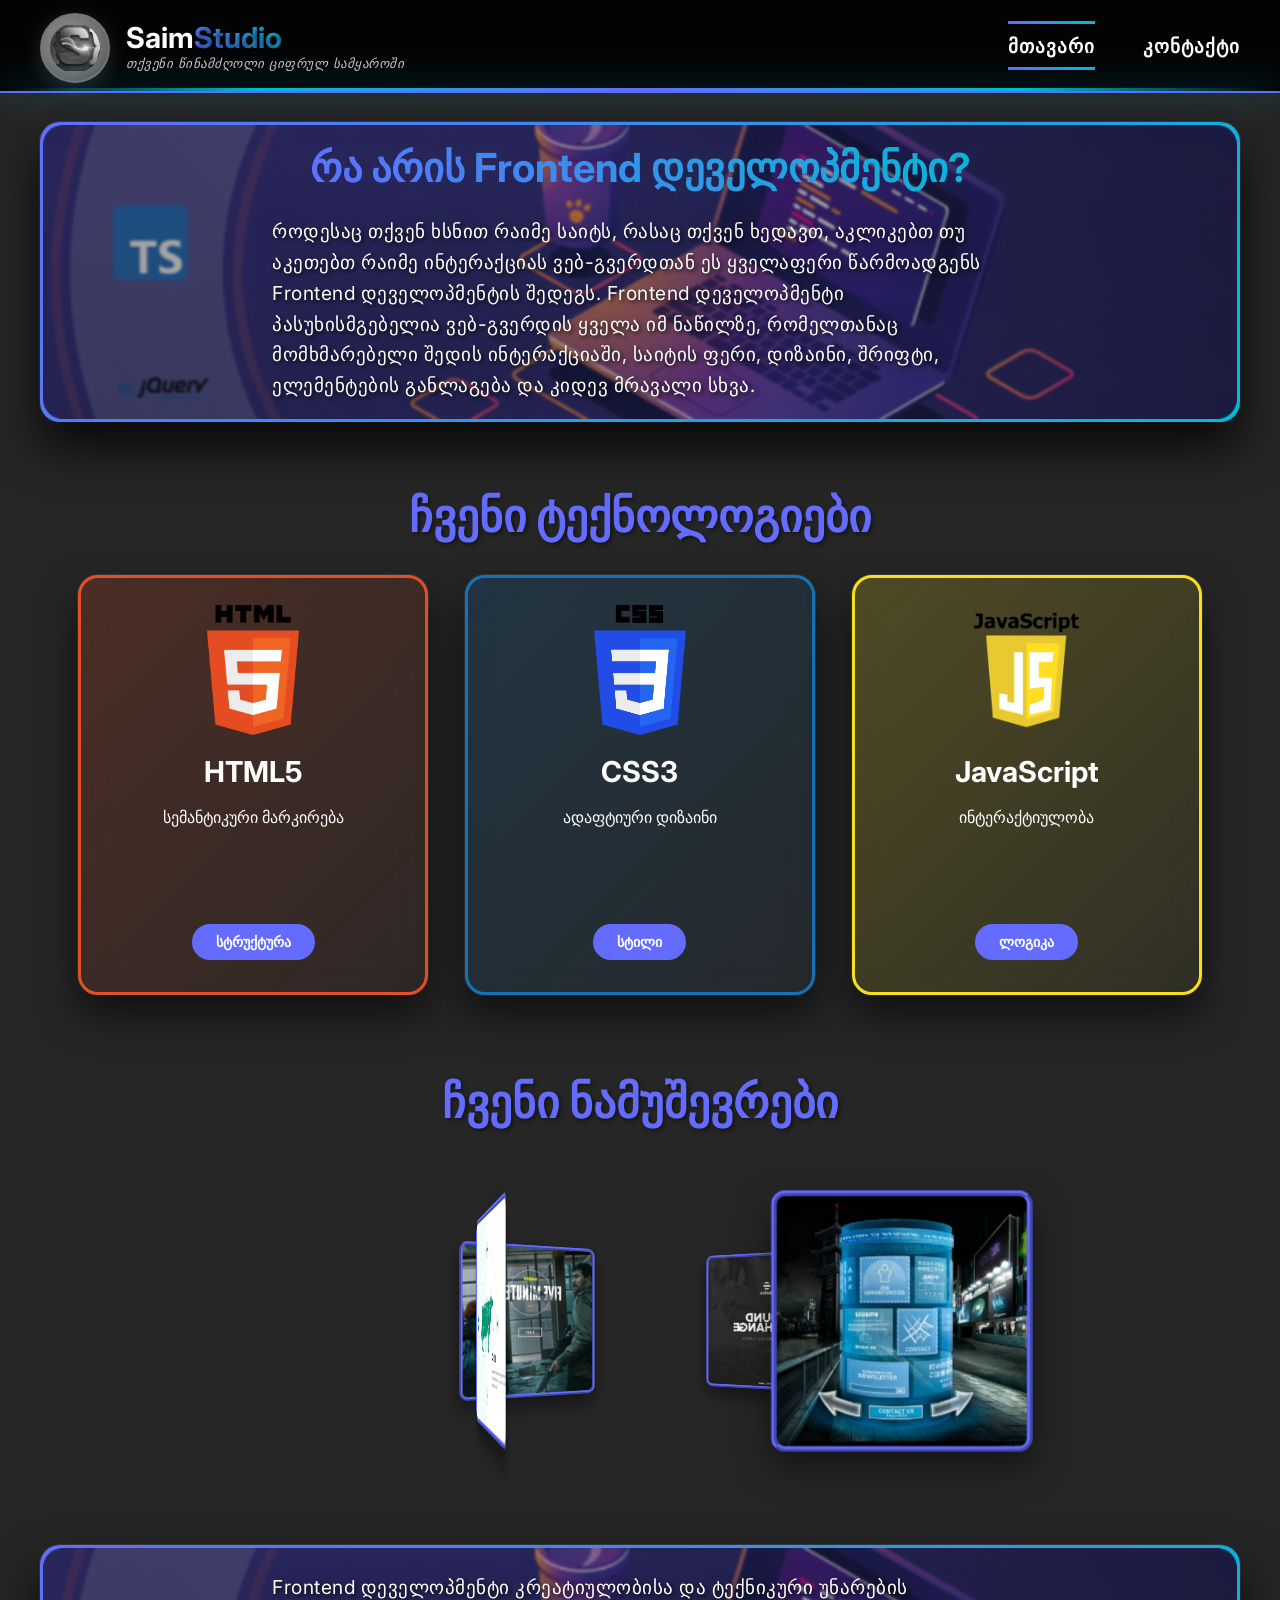
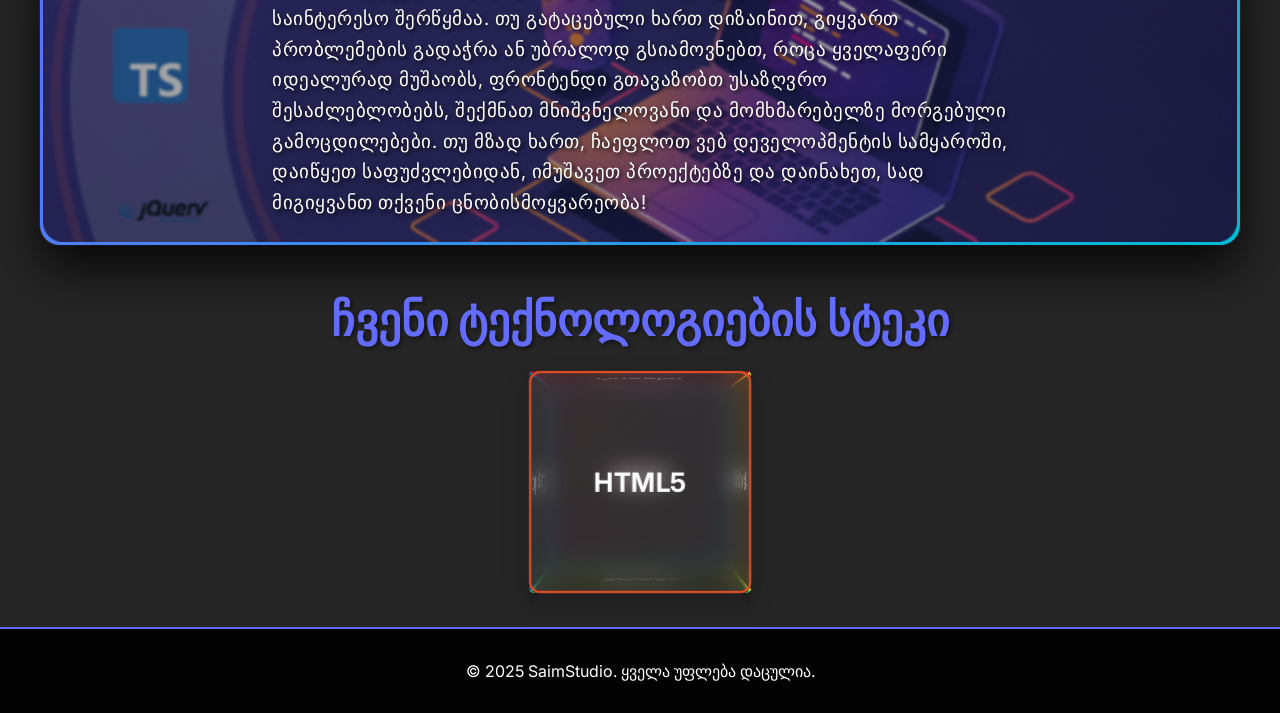
<file: index.html>
<!DOCTYPE html>
<html lang="en">
<head>
    <meta charset="UTF-8">
    <meta name="viewport" content="width=device-width, initial-scale=1.0">
    <title>SaimStudio</title>
    <!-- Google Fonts - რადგან სტანდარტული შრიფტები მოსაწყენი იყო -->
    <link rel="preconnect" href="https://fonts.googleapis.com">
    <link rel="preconnect" href="https://fonts.gstatic.com" crossorigin>
    <link href="https://fonts.googleapis.com/css2?family=Inter:wght@300;400;500;600;700&display=swap" rel="stylesheet">
    <link rel="stylesheet" href="style.css">
</head>
<body>
    <!-- ვიდეო ფონი - CSS-ით ვცადე მაგრამ video უკეთესი გამოვიდა -->
    <video class="video-background" autoplay muted loop>
        <source src="img/background.mp4" type="video/mp4">
        თქვენი ბრაუზერი არ უჭერს მხარს ვიდეოს
    </video>

    <!-- თავი - ლოგოს გასწორება -->
    <header>
        <div class="header-content">
            <div class="logo-section">
                <div class="logo-mask">
                    <img src="img/logo.png" alt="SaimStudio Logo" class="logo-img">
                </div>
                <div class="title-container">
                    <h1 class="studio-title">Saim<span>Studio</span></h1>
                    <h3 class="studio-subtitle">თქვენი წინამძღოლი ციფრულ სამყაროში</h3>
                </div>
            </div>
            
            <!-- ნავიგაცია - მარტივი ამოხსნა მაგრამ მუშაობს -->
            <nav class="main-nav">
                <a href="index.html" class="nav-link active">მთავარი</a>
                <a href="contact.html" class="nav-link">კონტაქტი</a>
            </nav>
        </div>
        
        <!-- სინათლის ზოლი - დინამიკისთვის დავამატეთ -->
        <div class="light-trail"></div>
    </header>

    <main>
        <!-- 1. რა არის Frontend დეველოპმენტი - პირველი ბლოკი -->
        <section class="slideshow">
            <div class="slide active">
                <div class="slide-overlay"></div>
                <div class="slide-content">
                    <h2>რა არის Frontend დეველოპმენტი?</h2>
                    <p>როდესაც თქვენ ხსნით რაიმე საიტს, რასაც თქვენ ხედავთ, აკლიკებთ თუ აკეთებთ რაიმე ინტერაქციას ვებ-გვერდთან ეს ყველაფერი წარმოადგენს Frontend დეველოპმენტის შედეგს.
Frontend დეველოპმენტი პასუხისმგებელია ვებ-გვერდის ყველა იმ ნაწილზე, რომელთანაც მომხმარებელი შედის ინტერაქციაში, საიტის ფერი, დიზაინი, შრიფტი, ელემენტების განლაგება და კიდევ მრავალი სხვა.</p>
                </div>
            </div>
        </section>

        <!-- 2. ჩვენი ტექნოლოგიები - ბარათები flip ეფექტით -->
        <section class="tech-section">
            <h2 class="section-title">ჩვენი ტექნოლოგიები</h2>
            <div class="tech-grid">
                <!-- HTML5 ბარათი -->
                <div class="double-sided-card">
                    <div class="card-inner">
                        <div class="card-front html-front">
                            <div class="card-content">
                                <div class="tech-icon">
                                    <img src="img/html.png" alt="HTML5" class="tech-img">
                                </div>
                                <h3>HTML5</h3>
                                <p>სემანტიკური მარკირება</p>
                                <div class="card-badge">სტრუქტურა</div>
                            </div>
                        </div>
                        <div class="card-back html-back">
                            <div class="card-content">
                                <h3>HTML5</h3>
                                <p>თანამედროვე სემანტიკური ტეგები უკეთესი ხელმისაწვდომობისა და SEO-სთვის</p>
                                <div class="features">
                                    <span>სემანტიკა</span>
                                    <span>ხელმისაწვდომობა</span>
                                    <span>SEO</span>
                                </div>
                            </div>
                        </div>
                    </div>
                </div>
                
                <!-- CSS3 ბარათი -->
                <div class="double-sided-card">
                    <div class="card-inner">
                        <div class="card-front css-front">
                            <div class="card-content">
                                <div class="tech-icon">
                                    <img src="img/css.png" alt="CSS3" class="tech-img">
                                </div>
                                <h3>CSS3</h3>
                                <p>ადაფტიური დიზაინი</p>
                                <div class="card-badge">სტილი</div>
                            </div>
                        </div>
                        <div class="card-back css-back">
                            <div class="card-content">
                                <h3>CSS3</h3>
                                <p>Flexbox, Grid და თანამედროვე ანიმაცია განსაცვიფრებელი UX-ისთვის</p>
                                <div class="features">
                                    <span>Flexbox</span>
                                    <span>Grid</span>
                                    <span>ანიმაცია</span>
                                </div>
                            </div>
                        </div>
                    </div>
                </div>
                
                <!-- JavaScript ბარათი -->
                <div class="double-sided-card">
                    <div class="card-inner">
                        <div class="card-front js-front">
                            <div class="card-content">
                                <div class="tech-icon">
                                    <img src="img/java.png" alt="JavaScript" class="tech-img">
                                </div>
                                <h3>JavaScript</h3>
                                <p>ინტერაქტიულობა</p>
                                <div class="card-badge">ლოგიკა</div>
                            </div>
                        </div>
                        <div class="card-back js-back">
                            <div class="card-content">
                                <h3>JavaScript</h3>
                                <p>დინამიური ქცევა და თანამედროვე ფრეიმვორკები</p>
                                <div class="features">
                                    <span>ES6+</span>
                                    <span>ფრეიმვორკები</span>
                                    <span>API</span>
                                </div>
                            </div>
                        </div>
                    </div>
                </div>
            </div>
        </section>

        <!-- 3. ჩვენი ნამუშევრები - წრიული კარუსელი -->
        <section class="circular-carousel-section" id="carousel-section">
            <h2 class="section-title">ჩვენი ნამუშევრები</h2>
            <div class="circular-carousel">
                <div class="carousel-container">
                    <span><img src="img/namushevari1.png" alt="ნამუშევარი 1"></span>
                    <span><img src="img/namushevari2.png" alt="ნამუშევარი 2"></span>
                    <span><img src="img/namushevari3.png" alt="ნამუშევარი 3"></span>
                    <span><img src="img/namushevari4.png" alt="ნამუშევარი 4"></span>
                    <span><img src="img/namushevari5.png" alt="ნამუშევარი 5"></span>
                </div>
            </div>
        </section>

        <!-- 4. დამატებითი ტექსტი - აქაც იგივე გაფორმება როგორც ზემოთ -->
        <section class="additional-section">
            <div class="additional-slide">
                <div class="slide-overlay"></div>
                <div class="additional-content">
                    <p>Frontend დეველოპმენტი კრეატიულობისა და ტექნიკური უნარების საინტერესო შერწყმაა. თუ გატაცებული ხართ დიზაინით, გიყვართ პრობლემების გადაჭრა ან უბრალოდ გსიამოვნებთ, როცა ყველაფერი იდეალურად მუშაობს, ფრონტენდი გთავაზობთ უსაზღვრო შესაძლებლობებს, შექმნათ მნიშვნელოვანი და მომხმარებელზე მორგებული გამოცდილებები. თუ მზად ხართ, ჩაეფლოთ ვებ დეველოპმენტის სამყაროში, დაიწყეთ საფუძვლებიდან, იმუშავეთ პროექტებზე და დაინახეთ, სად მიგიყვანთ თქვენი ცნობისმოყვარეობა!</p>
                </div>
            </div>
        </section>

        <!-- 5. ტექნოლოგიების სტეკი - 3D კუბი -->
        <section class="cube-section">
            <h2 class="section-title">ჩვენი ტექნოლოგიების სტეკი</h2>
            <div class="container">
                <div class="box-card">
                    <div class="face front">HTML5</div>
                    <div class="face back">CSS3</div>
                    <div class="face right">JavaScript</div>
                    <div class="face left">TypeScript</div>
                    <div class="face top">Angular</div>
                    <div class="face bottom">შრომა</div>
                </div>
            </div>
        </section>
    </main>

    <footer id="footer">
        <div class="footer-content">
            <p>&copy; 2025 SaimStudio. ყველა უფლება დაცულია.</p>
        </div>
    </footer>
</body>
</html>
</file>
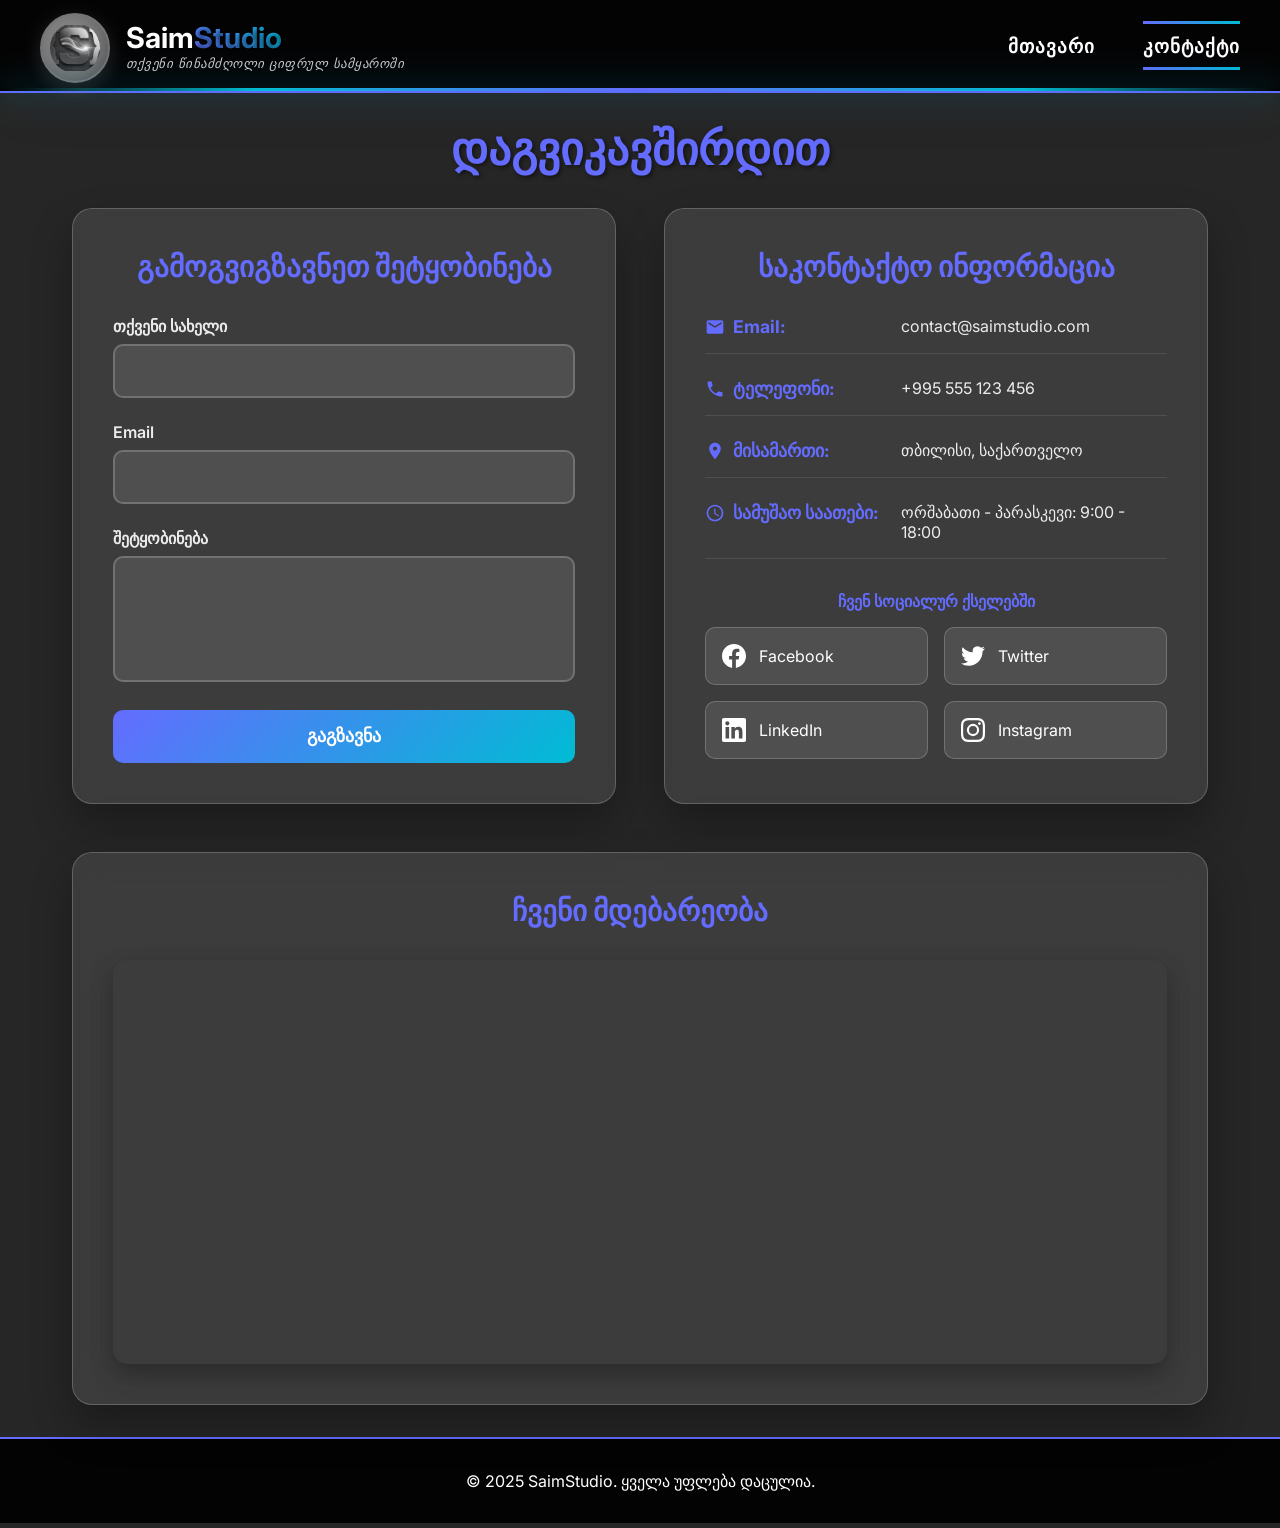
<file: contact.html>
<!DOCTYPE html>
<html lang="en">
<head>
    <meta charset="UTF-8">
    <meta name="viewport" content="width=device-width, initial-scale=1.0">
    <title>SaimStudio | კონტაქტი</title>
    <!-- Google Fonts - საიტისთვის თანამედროვე შრიფტი -->
    <link rel="preconnect" href="https://fonts.googleapis.com">
    <link rel="preconnect" href="https://fonts.gstatic.com" crossorigin>
    <link href="https://fonts.googleapis.com/css2?family=Inter:wght@300;400;500;600;700&display=swap" rel="stylesheet">
    <link rel="stylesheet" href="style.css">
</head>
<body>
    <!-- ვიდეო ფონი - იგივე რაც მთავარ გვერდზე -->
    <video class="video-background" autoplay muted loop>
        <source src="img/background.mp4" type="video/mp4">
        თქვენი ბრაუზერი არ უჭერს მხარს ვიდეოს
    </video>

    <!-- თავი - აქტიური ლინკი კონტაქტზე -->
    <header>
        <div class="header-content">
            <div class="logo-section">
                <div class="logo-mask">
                    <img src="img/logo.png" alt="SaimStudio Logo" class="logo-img">
                </div>
                <div class="title-container">
                    <h1 class="studio-title">Saim<span>Studio</span></h1>
                    <h3 class="studio-subtitle">თქვენი წინამძღოლი ციფრულ სამყაროში</h3>
                </div>
            </div>
            
            <!-- ნავიგაცია - მარტივი მენიუ -->
            <nav class="main-nav">
                <a href="index.html" class="nav-link">მთავარი</a>
                <a href="contact.html" class="nav-link active">კონტაქტი</a>
            </nav>
        </div>
        
        <!-- სინათლის ზოლი - დეკორაციისთვის -->
        <div class="light-trail"></div>
    </header>

    <main>
        <section class="contact-section">
            <h2 class="section-title">დაგვიკავშირდით</h2>
            
            <div class="contact-grid">
                <!-- საკონტაქტო ფორმა -->
                <div class="contact-form">
                    <h3>გამოგვიგზავნეთ შეტყობინება</h3>
                    <form id="contactForm">
                        <div class="form-group">
                            <label for="name">თქვენი სახელი</label>
                            <input type="text" id="name" name="name" required>
                        </div>
                        <div class="form-group">
                            <label for="email">Email</label>
                            <input type="email" id="email" name="email" required>
                        </div>
                        <div class="form-group">
                            <label for="message">შეტყობინება</label>
                            <textarea id="message" name="message" rows="5" required style="resize: none;"></textarea>
                        </div>
                        <button type="submit" class="submit-btn">გაგზავნა</button>
                    </form>
                </div>
                
                <!-- საკონტაქტო ინფორმაცია -->
                <div class="contact-info">
                    <h3>საკონტაქტო ინფორმაცია</h3>
                    
                    <!-- SVGRepo-დან აღებული აიქონები -->
                    <div class="info-item">
                        <strong>
                            <svg class="contact-icon" viewBox="0 0 24 24" fill="currentColor">
                                <path d="M20 4H4c-1.1 0-1.99.9-1.99 2L2 18c0 1.1.9 2 2 2h16c1.1 0 2-.9 2-2V6c0-1.1-.9-2-2-2zm0 4l-8 5-8-5V6l8 5 8-5v2z"/>
                            </svg>
                            Email:
                        </strong>
                        <p>contact@saimstudio.com</p>
                    </div>
                    
                    <div class="info-item">
                        <strong>
                            <svg class="contact-icon" viewBox="0 0 24 24" fill="currentColor">
                                <path d="M6.62 10.79c1.44 2.83 3.76 5.14 6.59 6.59l2.2-2.2c.27-.27.67-.36 1.02-.24 1.12.37 2.33.57 3.57.57.55 0 1 .45 1 1V20c0 .55-.45 1-1 1-9.39 0-17-7.61-17-17 0-.55.45-1 1-1h3.5c.55 0 1 .45 1 1 0 1.25.2 2.45.57 3.57.11.35.03.74-.25 1.02l-2.2 2.2z"/>
                            </svg>
                            ტელეფონი:
                        </strong>
                        <p>+995 555 123 456</p>
                    </div>
                    
                    <div class="info-item">
                        <strong>
                            <svg class="contact-icon" viewBox="0 0 24 24" fill="currentColor">
                                <path d="M12 2C8.13 2 5 5.13 5 9c0 5.25 7 13 7 13s7-7.75 7-13c0-3.87-3.13-7-7-7zm0 9.5c-1.38 0-2.5-1.12-2.5-2.5s1.12-2.5 2.5-2.5 2.5 1.12 2.5 2.5-1.12 2.5-2.5 2.5z"/>
                            </svg>
                            მისამართი:
                        </strong>
                        <p>თბილისი, საქართველო</p>
                    </div>
                    
                    <div class="info-item">
                        <strong>
                            <svg class="contact-icon" viewBox="0 0 24 24" fill="currentColor">
                                <path d="M11.99 2C6.47 2 2 6.48 2 12s4.47 10 9.99 10C17.52 22 22 17.52 22 12S17.52 2 11.99 2zM12 20c-4.42 0-8-3.58-8-8s3.58-8 8-8 8 3.58 8 8-3.58 8-8 8zm.5-13H11v6l5.25 3.15.75-1.23-4.5-2.67z"/>
                            </svg>
                            სამუშაო საათები:
                        </strong>
                        <p>ორშაბათი - პარასკევი: 9:00 - 18:00</p>
                    </div>
                    
                    <!-- სოციალური ქსელები -->
                    <div class="social-links">
                        <h4>ჩვენ სოციალურ ქსელებში</h4>
                        <div class="social-icons">
                            <a href="#" class="social-icon">
                                <svg width="24" height="24" viewBox="0 0 24 24" fill="currentColor">
                                    <path d="M24 12.073c0-6.627-5.373-12-12-12s-12 5.373-12 12c0 5.99 4.388 10.954 10.125 11.854v-8.385H7.078v-3.47h3.047V9.43c0-3.007 1.792-4.669 4.533-4.669 1.312 0 2.686.235 2.686.235v2.953H15.83c-1.491 0-1.956.925-1.956 1.874v2.25h3.328l-.532 3.47h-2.796v8.385C19.612 23.027 24 18.062 24 12.073z"/>
                                </svg>
                                Facebook
                            </a>
                            <a href="#" class="social-icon">
                                <svg width="24" height="24" viewBox="0 0 24 24" fill="currentColor">
                                    <path d="M23.953 4.57a10 10 0 01-2.825.775 4.958 4.958 0 002.163-2.723 10.016 10.016 0 01-3.127 1.195 4.92 4.92 0 00-8.384 4.482C7.69 8.095 4.067 6.13 1.64 3.162a4.822 4.822 0 00-.666 2.475c0 1.71.87 3.213 2.188 4.096a4.904 4.904 0 01-2.228-.616v.06a4.923 4.923 0 003.946 4.827 4.996 4.996 0 01-2.212.085 4.937 4.937 0 004.604 3.417 9.867 9.867 0 01-6.102 2.105c-.39 0-.779-.023-1.17-.067a13.995 13.995 0 007.557 2.209c9.053 0 13.998-7.496 13.998-13.985 0-.21 0-.42-.015-.63A9.935 9.935 0 0024 4.59z"/>
                                </svg>
                                Twitter
                            </a>
                            <a href="#" class="social-icon">
                                <svg width="24" height="24" viewBox="0 0 24 24" fill="currentColor">
                                    <path d="M20.447 20.452h-3.554v-5.569c0-1.328-.027-3.037-1.852-3.037-1.853 0-2.136 1.445-2.136 2.939v5.667H9.351V9h3.414v1.561h.046c.477-.9 1.637-1.85 3.37-1.85 3.601 0 4.267 2.37 4.267 5.455v6.286zM5.337 7.433c-1.144 0-2.063-.926-2.063-2.065 0-1.138.92-2.063 2.063-2.063 1.14 0 2.064.925 2.064 2.063 0 1.139-.925 2.065-2.064 2.065zm1.782 13.019H3.555V9h3.564v11.452zM22.225 0H1.771C.792 0 0 .774 0 1.729v20.542C0 23.227.792 24 1.771 24h20.451C23.2 24 24 23.227 24 22.271V1.729C24 .774 23.2 0 22.222 0h.003z"/>
                                </svg>
                                LinkedIn
                            </a>
                            <a href="#" class="social-icon">
                                <svg width="24" height="24" viewBox="0 0 24 24" fill="currentColor">
                                    <path d="M12 2.163c3.204 0 3.584.012 4.85.07 3.252.148 4.771 1.691 4.919 4.919.058 1.265.069 1.645.069 4.849 0 3.205-.012 3.584-.069 4.849-.149 3.225-1.664 4.771-4.919 4.919-1.266.058-1.644.07-4.85.07-3.204 0-3.584-.012-4.849-.07-3.26-.149-4.771-1.699-4.919-4.92-.058-1.265-.07-1.644-.07-4.849 0-3.204.013-3.583.07-4.849.149-3.227 1.664-4.771 4.919-4.919 1.266-.057 1.645-.069 4.849-.069zM12 0C8.741 0 8.333.014 7.053.072 2.695.272.273 2.69.073 7.052.014 8.333 0 8.741 0 12c0 3.259.014 3.668.072 4.948.2 4.358 2.618 6.78 6.98 6.98C8.333 23.986 8.741 24 12 24c3.259 0 3.668-.014 4.948-.072 4.354-.2 6.782-2.618 6.979-6.98.059-1.28.073-1.689.073-4.948 0-3.259-.014-3.667-.072-4.947-.196-4.354-2.617-6.78-6.979-6.98C15.668.014 15.259 0 12 0zm0 5.838a6.162 6.162 0 100 12.324 6.162 6.162 0 000-12.324zM12 16a4 4 0 110-8 4 4 0 010 8zm6.406-11.845a1.44 1.44 0 100 2.881 1.44 1.44 0 000-2.881z"/>
                                </svg>
                                Instagram
                            </a>
                        </div>
                    </div>
                </div>
            </div>

            <!-- რუკა -->
            <div class="map-section">
                <h3>ჩვენი მდებარეობა</h3>
                <div class="map-container">
                    <iframe 
                        src="https://www.google.com/maps/embed?pb=!1m18!1m12!1m3!1d23827.36695325939!2d44.7790474!3d41.7151378!2m3!1f0!2f0!3f0!3m2!1i1024!2i768!4f13.1!3m3!1m2!1s0x40440cd7e64f626b%3A0x61d084ede2576ea3!2sTbilisi%2C%20Georgia!5e0!3m2!1sen!2s!4v1700000000000!5m2!1sen!2s" 
                        width="100%" 
                        height="400" 
                        style="border:0;" 
                        allowfullscreen="" 
                        loading="lazy" 
                        referrerpolicy="no-referrer-when-downgrade">
                    </iframe>
                </div>
            </div>
        </section>
    </main>

    <footer>
        <div class="footer-content">
            <p>&copy; 2025 SaimStudio. ყველა უფლება დაცულია.</p>
        </div>
    </footer>
</body>
</html>
</file>
<file: style.css>
* {
    margin: 0;
    padding: 0;
    box-sizing: border-box;
}

body {
    font-family: 'Inter', 'Arial', sans-serif;
    background: #262626;
    color: #ffffff;
    min-height: 100vh;
    display: flex;
    flex-direction: column;
    scroll-behavior: smooth;
    position: relative;
}

.video-background {
    position: fixed;
    top: 0;
    left: 0;
    width: 100%;
    height: 100%;
    object-fit: cover;
    z-index: -1;
    opacity: 0.5;
}

header {
    background: rgba(0, 0, 0, 0.9);
    padding: 0.5rem 2rem;
    backdrop-filter: blur(10px);
    border-bottom: 2px solid #646cff;
    position: fixed;
    top: 0;
    left: 0;
    width: 100%;
    z-index: 1000;
}

.header-content {
    display: flex;
    justify-content: space-between;
    align-items: center;
    max-width: 1200px;
    margin: 0 auto;
}

.logo-section {
    display: flex;
    align-items: center;
    gap: 1rem;
    padding-top: 5px;
}

.title-container {
    display: flex;
    flex-direction: column;
    gap: 0.2rem;
}

.logo-mask {
    width: 70px;
    height: 70px;
    border-radius: 50%;
    display: flex;
    align-items: center;
    justify-content: center;
    filter: grayscale(100%);
    transition: all 0.5s ease;
    background: radial-gradient(circle at center, rgba(255,255,255,0.3) 0%, rgba(255,255,255,0) 70%),
                linear-gradient(135deg, #667eea 0%, #764ba2 100%);
    border: 2px solid #646cff;
    overflow: hidden;
    box-shadow: 0 6px 20px rgba(100, 108, 255, 0.3);
    animation: logoFloat 6s ease-in-out infinite;
}

@keyframes logoFloat {
    0%, 100% { transform: translateY(0) rotate(0deg); }
    25% { transform: translateY(-5px) rotate(2deg); }
    75% { transform: translateY(5px) rotate(-2deg); }
}

.logo-mask:hover {
    filter: grayscale(0%);
    transform: scale(1.1) rotate(5deg);
    border-color: #00bcd4;
    animation: none;
}

.logo-img {
    width: 75%;
    height: 75%;
    object-fit: contain;
    border-radius: 50%;
}

.studio-title {
    font-size: 1.8rem;
    font-weight: bold;
    color: #ffffff;
    text-shadow: 2px 2px 4px rgba(0,0,0,0.5);
    line-height: 1;
}

.studio-title span {
    color: #646cff;
    background: linear-gradient(45deg, #646cff, #00bcd4);
    -webkit-background-clip: text;
    -webkit-text-fill-color: transparent;
    background-clip: text;
}

.studio-subtitle {
    font-size: 0.8rem;
    color: rgba(255, 255, 255, 0.8);
    font-weight: 400;
    letter-spacing: 0.5px;
    text-shadow: 1px 1px 2px rgba(0,0,0,0.5);
    font-style: italic;
    line-height: 1.2;
}

.light-trail {
    position: absolute;
    bottom: 0;
    left: 0;
    width: 100%;
    height: 3px;
    background: linear-gradient(90deg, 
        transparent 0%, 
        #00bcd4 20%, 
        #646cff 50%, 
        #00bcd4 80%, 
        transparent 100%);
    animation: lightTrailMove 4s ease-in-out infinite;
    box-shadow: 0 0 30px rgba(0, 188, 212, 0.8),
                0 0 60px rgba(100, 108, 255, 0.4);
    z-index: 3;
}

@keyframes lightTrailMove {
    0% { transform: translateX(-100%); opacity: 0; }
    20% { opacity: 0.8; }
    50% { opacity: 1; }
    80% { opacity: 0.8; }
    100% { transform: translateX(100%); opacity: 0; }
}

.main-nav {
    display: flex;
    gap: 3rem;
}

.nav-link {
    text-decoration: none;
    color: #ffffff;
    position: relative;
    padding: 0.8rem 0;
    font-size: 1.2rem;
    font-weight: 600;
    transition: color 0.3s ease;
    text-transform: uppercase;
    letter-spacing: 1px;
}

.nav-link::before,
.nav-link::after {
    content: '';
    position: absolute;
    left: 0;
    width: 100%;
    height: 3px;
    background: linear-gradient(45deg, #646cff, #00bcd4);
    transform: scaleX(0);
    transition: transform 0.4s ease;
}

.nav-link::before {
    top: 0;
    transform-origin: left;
}

.nav-link::after {
    bottom: 0;
    transform-origin: right;
}

.nav-link:hover::before,
.nav-link:hover::after,
.nav-link.active::before,
.nav-link.active::after {
    transform: scaleX(1);
}

.nav-link:hover {
    color: #646cff;
}

main {
    margin-top: 90px;
    position: relative;
    z-index: 1;
}

.slideshow {
    position: relative;
    height: 300px;
    overflow: hidden;
    margin: 2rem auto;
    max-width: 1200px;
    border-radius: 20px;
    box-shadow: 0 25px 50px rgba(0,0,0,0.8),
                0 0 0 1px rgba(255,255,255,0.1);
    border: 3px solid transparent;
    background: linear-gradient(135deg, #646cff, #00bcd4) border-box;
}

.slide {
    position: absolute;
    top: 0;
    left: 0;
    width: 100%;
    height: 100%;
    background: url('img/foni.png') no-repeat center center;
    background-size: cover;
    display: flex;
    align-items: center;
    justify-content: center;
    border-radius: 20px;
}

.slide-overlay {
    position: absolute;
    top: 0;
    left: 0;
    width: 100%;
    height: 100%;
    background: linear-gradient(45deg, rgba(0, 0, 0, 0.4) 0%, rgba(0, 0, 0, 0.3) 50%, rgba(0, 0, 0, 0.4) 100%);
    backdrop-filter: blur(1px);
    border-radius: 20px;
}

.slide-content {
    text-align: center;
    color: white;
    position: relative;
    z-index: 2;
    padding: 2rem;
    text-shadow: 2px 2px 4px rgba(0,0,0,0.8),
                 0 0 20px rgba(0,0,0,0.5);
    max-width: 800px;
}

.slide-content h2 {
    font-size: 2.5rem;
    margin-bottom: 1.5rem;
    color: #646cff;
    background: linear-gradient(45deg, #646cff, #00bcd4);
    -webkit-background-clip: text;
    -webkit-text-fill-color: transparent;
    background-clip: text;
    font-weight: bold;
    text-shadow: none;
}

.slide-content p {
    font-size: 1.2rem;
    color: #ffffff;
    font-weight: 400;
    letter-spacing: 0.5px;
    line-height: 1.6;
    text-align: left;
}

.tech-section {
    padding: 35px 2rem 1rem 2rem;
    max-width: 1200px;
    margin: 0 auto;
    scroll-margin-top: 2rem;
}

.section-title {
    text-align: center;
    font-size: 2.8rem;
    margin-bottom: 2rem;
    color: #646cff;
    text-shadow: 2px 2px 4px rgba(0,0,0,0.5);
}

.tech-grid {
    display: grid;
    grid-template-columns: repeat(3, 1fr);
    gap: 1.5rem;
    margin-bottom: 2rem;
    justify-items: center;
    align-items: start;
}

.double-sided-card {
    width: 100%;
    max-width: 350px;
    height: 420px;
    perspective: 1200px;
    cursor: pointer;
}

.card-inner {
    position: relative;
    width: 100%;
    height: 100%;
    transition: transform 0.8s cubic-bezier(0.175, 0.885, 0.32, 1.275);
    transform-style: preserve-3d;
}

.double-sided-card:hover .card-inner {
    transform: rotateY(180deg);
}

.card-front,
.card-back {
    position: absolute;
    width: 100%;
    height: 100%;
    backface-visibility: hidden;
    border-radius: 20px;
    display: flex;
    align-items: center;
    justify-content: center;
    box-shadow: 0 20px 40px rgba(0,0,0,0.6),
                0 0 0 1px rgba(255,255,255,0.1);
    transition: all 0.3s ease;
}

.card-front {
    background: linear-gradient(135deg, rgba(255,255,255,0.15), rgba(255,255,255,0.05));
    border: 3px solid transparent;
    backdrop-filter: blur(15px);
}

.card-back {
    background: linear-gradient(135deg, #646cff, #00bcd4);
    color: white;
    transform: rotateY(180deg);
    position: relative;
    overflow: hidden;
}

.card-back::before {
    content: '';
    position: absolute;
    top: 0;
    left: 0;
    width: 100%;
    height: 100%;
    background: rgba(255,255,255,0.1);
    backdrop-filter: blur(5px);
    z-index: 1;
}

.card-back .card-content {
    position: relative;
    z-index: 2;
}

.html-front { 
    border-color: #e34f26;
    background: linear-gradient(135deg, rgba(227, 79, 38, 0.2), rgba(227, 79, 38, 0.05));
}

.css-front { 
    border-color: #1572b6;
    background: linear-gradient(135deg, rgba(21, 114, 182, 0.2), rgba(21, 114, 182, 0.05));
}

.js-front { 
    border-color: #f7df1e;
    background: linear-gradient(135deg, rgba(247, 223, 30, 0.2), rgba(247, 223, 30, 0.05));
}

.html-back { background: linear-gradient(135deg, #e34f26, #f06529); }
.css-back { background: linear-gradient(135deg, #1572b6, #3399ff); }
.js-back { background: linear-gradient(135deg, #f7df1e, #ffeb3b); }

.card-content {
    padding: 2rem;
    text-align: center;
    display: flex;
    flex-direction: column;
    align-items: center;
    justify-content: center;
    height: 100%;
    width: 100%;
}

.tech-icon {
    width: 120px;
    height: 120px;
    margin-bottom: 1.5rem;
    display: flex;
    align-items: center;
    justify-content: center;
    transition: transform 0.3s ease;
}

.double-sided-card:hover .tech-icon {
    transform: scale(1.15);
}

.tech-img {
    width: 209px !important;
    height: 130px !important;
    object-fit: contain;
    border-radius: 15px;
}

.card-content h3 {
    font-size: 1.8rem;
    margin-bottom: 1rem;
    font-weight: bold;
}

.card-content p {
    font-size: 1rem;
    line-height: 1.5;
    margin-bottom: 1.5rem;
    flex-grow: 1;
}

.card-badge {
    background: #646cff;
    color: white;
    padding: 0.6rem 1.5rem;
    border-radius: 20px;
    font-size: 0.9rem;
    font-weight: bold;
    margin-top: auto;
}

.features {
    display: flex;
    gap: 0.5rem;
    flex-wrap: wrap;
    justify-content: center;
    margin-top: 1rem;
}

.features span {
    background: rgba(255,255,255,0.2);
    padding: 0.4rem 0.8rem;
    border-radius: 15px;
    font-size: 0.8rem;
    font-weight: bold;
}

.js-back .features span {
    background: rgba(0,0,0,0.2);
    color: #333;
}

.circular-carousel-section {
    padding: 2rem 2rem;
    text-align: center;
    perspective: 1000px;
    overflow: hidden;
}

.circular-carousel {
    display: flex;
    justify-content: center;
    align-items: center;
    height: 320px; /* ←  */
    position: relative;
}

.carousel-container {
    position: relative;
    width: 180px; /* ←  */
    height: 180px; /* ←  */
    transform-style: preserve-3d;
    transform: perspective(800px);
    animation: gallery 25s linear infinite;
    cursor: pointer;
}

.carousel-container span {
    position: absolute;
    width: 100%;
    height: 100%;
    transform-style: preserve-3d;
    transform: rotateY(calc(var(--i) * 72deg)) translateZ(250px); /* ←*/
}

.carousel-container span img {
    position: absolute;
    width: 100%;
    height: 100%;
    border-radius: 10px;
    border: 4px ridge #646cff;
    object-fit: cover;
    transition: transform 0.5s ease, box-shadow 0.5s ease, border-color 0.5s ease;
    box-shadow: 0 10px 25px rgba(0,0,0,0.5);
}

/*  */
@media (max-width: 768px) {
    .circular-carousel {
        height: 240px; 
    }
    
    .carousel-container {
        width: 110px; 
        height: 110px; 
    }
    
    .carousel-container span {
        transform: rotateY(calc(var(--i) * 72deg)) translateZ(140px); 
    }
}

@media (max-width: 480px) {
    .circular-carousel {
        height: 180px; 
    }
    
    .carousel-container {
        width: 90px; 
        height: 90px; 
    }
    
    .carousel-container span {
        transform: rotateY(calc(var(--i) * 72deg)) translateZ(110px); 
    }
}


.carousel-container span img {
    position: absolute;
    width: 100%;
    height: 100%;
    border-radius: 10px;
    border: 4px ridge #646cff;
    object-fit: cover;
    transition: transform 0.5s ease, box-shadow 0.5s ease, border-color 0.5s ease;
    box-shadow: 0 10px 25px rgba(0,0,0,0.5);
}

.carousel-container span img:hover {
    transform: scale(1.15);
    box-shadow: 0 0 30px rgba(100, 108, 255, 0.9);
    border-color: #00bcd4;
}

.carousel-container span:nth-child(1) { --i: 0; }
.carousel-container span:nth-child(2) { --i: 1; }
.carousel-container span:nth-child(3) { --i: 2; }
.carousel-container span:nth-child(4) { --i: 3; }
.carousel-container span:nth-child(5) { --i: 4; }

@keyframes gallery {
    0% { transform: perspective(800px) rotateY(0deg); }
    100% { transform: perspective(800px) rotateY(360deg); }
}

.additional-section {
    position: relative;
    height: 300px;
    overflow: hidden;
    margin: 2rem auto;
    max-width: 1200px;
    border-radius: 20px;
    box-shadow: 0 25px 50px rgba(0,0,0,0.8),
                0 0 0 1px rgba(255,255,255,0.1);
    border: 3px solid transparent;
    background: linear-gradient(135deg, #646cff, #00bcd4) border-box;
}

.additional-slide {
    position: absolute;
    top: 0;
    left: 0;
    width: 100%;
    height: 100%;
    background: url('img/foni.png') no-repeat center center;
    background-size: cover;
    display: flex;
    align-items: center;
    justify-content: center;
    border-radius: 20px;
}

.additional-slide .slide-overlay {
    display: block;
    background: linear-gradient(45deg, rgba(0, 0, 0, 0.4) 0%, rgba(0, 0, 0, 0.3) 50%, rgba(0, 0, 0, 0.4) 100%);
    backdrop-filter: blur(1px);
    border-radius: 20px;
}

.additional-content {
    text-align: center;
    color: white;
    position: relative;
    z-index: 2;
    padding: 2rem;
    text-shadow: 2px 2px 4px rgba(0,0,0,0.8),
                 0 0 20px rgba(0,0,0,0.5);
    max-width: 800px;
}

.additional-content p {
    font-size: 1.2rem;
    color: #ffffff;
    font-weight: 400;
    letter-spacing: 0.5px;
    line-height: 1.6;
    text-align: left;
    margin: 0;
}

/*  */
@media (max-width: 768px) {
    .additional-content {
        padding: 1.5rem;
    }
    
    .additional-content p {
        font-size: 1rem;
        line-height: 1.5;
    }
}

@media (max-width: 480px) {
    .additional-content {
        padding: 1rem;
    }
    
    .additional-content p {
        font-size: 0.9rem;
        line-height: 1.4;
    }
}

.cube-section {
    padding: 1rem 2rem 3rem 2rem;
    text-align: center;
    perspective: 1000px;
}

.container {
    display: flex;
    justify-content: center;
    align-items: center;
    transform-style: preserve-3d;
    margin-top: 1rem;
}

.box-card {
    width: 200px;
    height: 200px;
    position: relative;
    transform-style: preserve-3d;
    transition: transform 1s ease;
    cursor: pointer;
}

.box-card:hover {
    animation: rotate3d 8s infinite linear;
}

.face {
    position: absolute;
    width: 200px;
    height: 200px;
    background: linear-gradient(135deg, rgba(255,255,255,0.1), rgba(255,255,255,0.05));
    border: 2px solid rgba(100, 108, 255, 0.3);
    backdrop-filter: blur(10px);
    display: flex;
    align-items: center;
    justify-content: center;
    font-size: 1.5rem;
    font-weight: bold;
    color: white;
    border-radius: 10px;
    box-shadow: 0 10px 25px rgba(0,0,0,0.2);
}

.front { transform: translateZ(100px); border-color: #e34f26; background: linear-gradient(135deg, rgba(227, 79, 38, 0.1), rgba(240, 101, 41, 0.05)); }
.back { transform: translateZ(-100px) rotateY(180deg); border-color: #1572b6; background: linear-gradient(135deg, rgba(21, 114, 182, 0.1), rgba(51, 153, 255, 0.05)); }
.right { transform: translateX(100px) rotateY(90deg); border-color: #f7df1e; background: linear-gradient(135deg, rgba(247, 223, 30, 0.1), rgba(255, 235, 59, 0.05)); color: #ffffff; }
.left { transform: translateX(-100px) rotateY(-90deg); border-color: #007acc; background: linear-gradient(135deg, rgba(0, 122, 204, 0.1), rgba(0, 188, 212, 0.05)); }
.top { transform: translateY(-100px) rotateX(90deg); border-color: #dd0031; background: linear-gradient(135deg, rgba(221, 0, 49, 0.1), rgba(255, 51, 102, 0.05)); }
.bottom { transform: translateY(100px) rotateX(-90deg); border-color: #4caf50; background: linear-gradient(135deg, rgba(76, 175, 80, 0.1), rgba(76, 175, 80, 0.05)); }

@keyframes rotate3d {
    0% { transform: rotateX(0) rotateY(0); }
    25% { transform: rotateX(90deg) rotateY(90deg); }
    50% { transform: rotateX(180deg) rotateY(180deg); }
    75% { transform: rotateX(270deg) rotateY(270deg); }
    100% { transform: rotateX(360deg) rotateY(360deg); }
}

.contact-section {
    padding: 2rem;
    max-width: 1200px;
    margin: 0 auto;
}

.contact-grid {
    display: grid;
    grid-template-columns: 1fr 1fr;
    gap: 3rem;
    margin-bottom: 3rem;
}

.contact-form, .contact-info {
    background: rgba(255,255,255,0.1);
    backdrop-filter: blur(15px);
    border-radius: 20px;
    padding: 2.5rem;
    border: 1px solid rgba(255,255,255,0.2);
    box-shadow: 0 20px 40px rgba(0,0,0,0.3);
}

.contact-form h3, .contact-info h3 {
    color: #646cff;
    margin-bottom: 2rem;
    font-size: 1.8rem;
    text-align: center;
}

.form-group {
    margin-bottom: 1.5rem;
}

.form-group label {
    display: block;
    margin-bottom: 0.5rem;
    color: rgba(255,255,255,0.9);
    font-weight: 600;
}

.form-group input,
.form-group textarea {
    width: 100%;
    padding: 1rem;
    background: rgba(255,255,255,0.1);
    border: 2px solid rgba(255,255,255,0.2);
    border-radius: 10px;
    color: white;
    font-size: 1rem;
    transition: all 0.3s ease;
    resize: none;
}

.form-group input:focus,
.form-group textarea:focus {
    outline: none;
    border-color: #646cff;
    background: rgba(255,255,255,0.15);
}

.submit-btn {
    width: 100%;
    padding: 1rem;
    background: linear-gradient(135deg, #646cff, #00bcd4);
    border: none;
    border-radius: 10px;
    color: white;
    font-size: 1.1rem;
    font-weight: bold;
    cursor: pointer;
    transition: all 0.3s ease;
}

.submit-btn:hover {
    transform: translateY(-2px);
    box-shadow: 0 10px 25px rgba(100, 108, 255, 0.4);
}

.info-item {
    margin-bottom: 1.5rem;
    padding-bottom: 1rem;
    border-bottom: 1px solid rgba(255,255,255,0.1);
    display: flex;
    align-items: flex-start;
    gap: 1rem;
}

.info-item:last-child {
    border-bottom: none;
}

.info-item strong {
    color: #646cff;
    display: flex;
    align-items: center;
    gap: 0.5rem;
    font-size: 1.1rem;
    min-width: 180px;
}

.info-item p {
    color: rgba(255,255,255,0.9);
    font-size: 1rem;
    margin: 0;
}

.contact-icon {
    width: 20px;
    height: 20px;
    fill: #646cff;
}

.social-links {
    margin-top: 2rem;
}

.social-links h4 {
    color: #646cff;
    margin-bottom: 1rem;
    text-align: center;
}

.social-icons {
    display: grid;
    grid-template-columns: 1fr 1fr;
    gap: 1rem;
}

.social-icon {
    display: flex;
    align-items: center;
    gap: 0.8rem;
    padding: 1rem;
    background: rgba(255,255,255,0.1);
    border-radius: 10px;
    color: white;
    text-decoration: none;
    transition: all 0.3s ease;
    border: 1px solid rgba(255,255,255,0.2);
    position: relative;
    overflow: hidden;
}

.social-icon::before {
    content: '';
    position: absolute;
    top: 0;
    left: -100%;
    width: 100%;
    height: 100%;
    background: linear-gradient(90deg, transparent, rgba(255,255,255,0.2), transparent);
    transition: left 0.5s;
}

.social-icon:hover::before {
    left: 100%;
}

.social-icon:hover {
    transform: translateY(-2px);
    border-color: currentColor;
}

.social-icon svg {
    transition: all 0.3s ease;
    width: 24px;
    height: 24px;
}

.social-icon:nth-child(1):hover {
    background: #1877F2;
    color: white;
}

.social-icon:nth-child(2):hover {
    background: #1DA1F2;
    color: white;
}

.social-icon:nth-child(3):hover {
    background: #0077B5;
    color: white;
}

.social-icon:nth-child(4):hover {
    background: #E4405F;
    color: white;
}

.social-icon:hover svg {
    transform: scale(1.2);
    fill: white;
}

.map-section {
    background: rgba(255,255,255,0.1);
    backdrop-filter: blur(15px);
    border-radius: 20px;
    padding: 2.5rem;
    border: 1px solid rgba(255,255,255,0.2);
    box-shadow: 0 20px 40px rgba(0,0,0,0.3);
}

.map-section h3 {
    color: #646cff;
    margin-bottom: 2rem;
    font-size: 1.8rem;
    text-align: center;
}

.map-container {
    border-radius: 15px;
    overflow: hidden;
    box-shadow: 0 10px 25px rgba(0,0,0,0.3);
}

footer {
    margin-top: auto;
    background: rgba(0, 0, 0, 0.9);
    padding: 2rem;
    text-align: center;
    border-top: 2px solid #646cff;
}

.footer-content p {
    color: #ffffff;
    font-size: 1rem;
}

@media (max-width: 768px) {
    .header-content {
        flex-direction: column;
        gap: 1.5rem;
        text-align: center;
    }
    
    .logo-section {
        flex-direction: column;
        gap: 1rem;
    }
    
    .logo-mask {
        width: 60px;
        height: 60px;
    }
    
    .studio-title {
        font-size: 1.6rem;
    }
    
    .studio-subtitle {
        font-size: 0.7rem;
    }
    
    .main-nav {
        gap: 1.5rem;
        flex-wrap: wrap;
        justify-content: center;
    }
    
    .nav-link {
        font-size: 1rem;
        padding: 0.5rem 0;
    }
    
    .slideshow {
        height: 350px;
        margin: 120px 1rem 1rem 1rem;
    }
    
    .slide-content h2 {
        font-size: 2rem;
    }
    
    .slide-content p {
        font-size: 1rem;
    }
    
    .tech-grid {
        grid-template-columns: 1fr;
        gap: 2rem;
        max-width: 400px;
        margin-left: auto;
        margin-right: auto;
    }
    
    .double-sided-card {
        height: 360px;
        max-width: 100%;
    }
    
    .circular-carousel {
        height: 250px;
    }
    
    .carousel-container {
        width: 120px;
        height: 120px;
    }
    
    .carousel-container span {
        transform: rotateY(calc(var(--i) * 72deg)) translateZ(150px);
    }
    
    .additional-section {
        height: 320px;
        margin: 2rem 1rem;
    }
    
    .cube-section {
        padding: 1rem 2rem 2rem 2rem;
    }
    
    .container, .box-card, .face {
        max-height: 150px;
    }
    
    .box-card {
        width: 150px;
        height: 150px;
    }
    
    .face {
        width: 150px;
        height: 150px;
        font-size: 0.9rem;
    }
    
    .front { transform: translateZ(75px); }
    .back { transform: translateZ(-75px) rotateY(180deg); }
    .right { transform: translateX(75px) rotateY(90deg); }
    .left { transform: translateX(-75px) rotateY(-90deg); }
    .top { transform: translateY(-75px) rotateX(90deg); }
    .bottom { transform: translateY(75px) rotateX(-90deg); }
    
    .contact-grid {
        grid-template-columns: 1fr;
        gap: 2rem;
    }
    
    .social-icons {
        grid-template-columns: 1fr;
    }
    
    .info-item {
        flex-direction: column;
        gap: 0.5rem;
    }
    
    .info-item strong {
        min-width: auto;
    }
}

@media (max-width: 480px) {
    .slideshow {
        height: 400px;
        margin: 120px 1rem 1rem 1rem;
    }
    
    .slide-content h2 {
        font-size: 1.6rem;
    }
    
    .slide-content p {
        font-size: 0.9rem;
    }
    
    .section-title {
        font-size: 2rem;
    }
    
    .tech-grid {
        gap: 1.5rem;
    }
    
    .double-sided-card {
        height: 340px;
    }
    
    .circular-carousel {
        height: 200px;
    }
    
    .carousel-container {
        width: 100px;
        height: 100px;
    }
    
    .carousel-container span {
        transform: rotateY(calc(var(--i) * 72deg)) translateZ(120px);
    }
    
    .additional-section {
        height: 350px;
        margin: 2rem 1rem;
    }
    
    .additional-content p {
        font-size: 1rem;
    }
    
    .container, .box-card, .face {
        max-height: 120px;
    }
}

@media (prefers-reduced-motion: reduce) {
    * {
        animation-duration: 0.01ms !important;
        animation-iteration-count: 1 !important;
        transition-duration: 0.01ms !important;
    }
}
</file>
